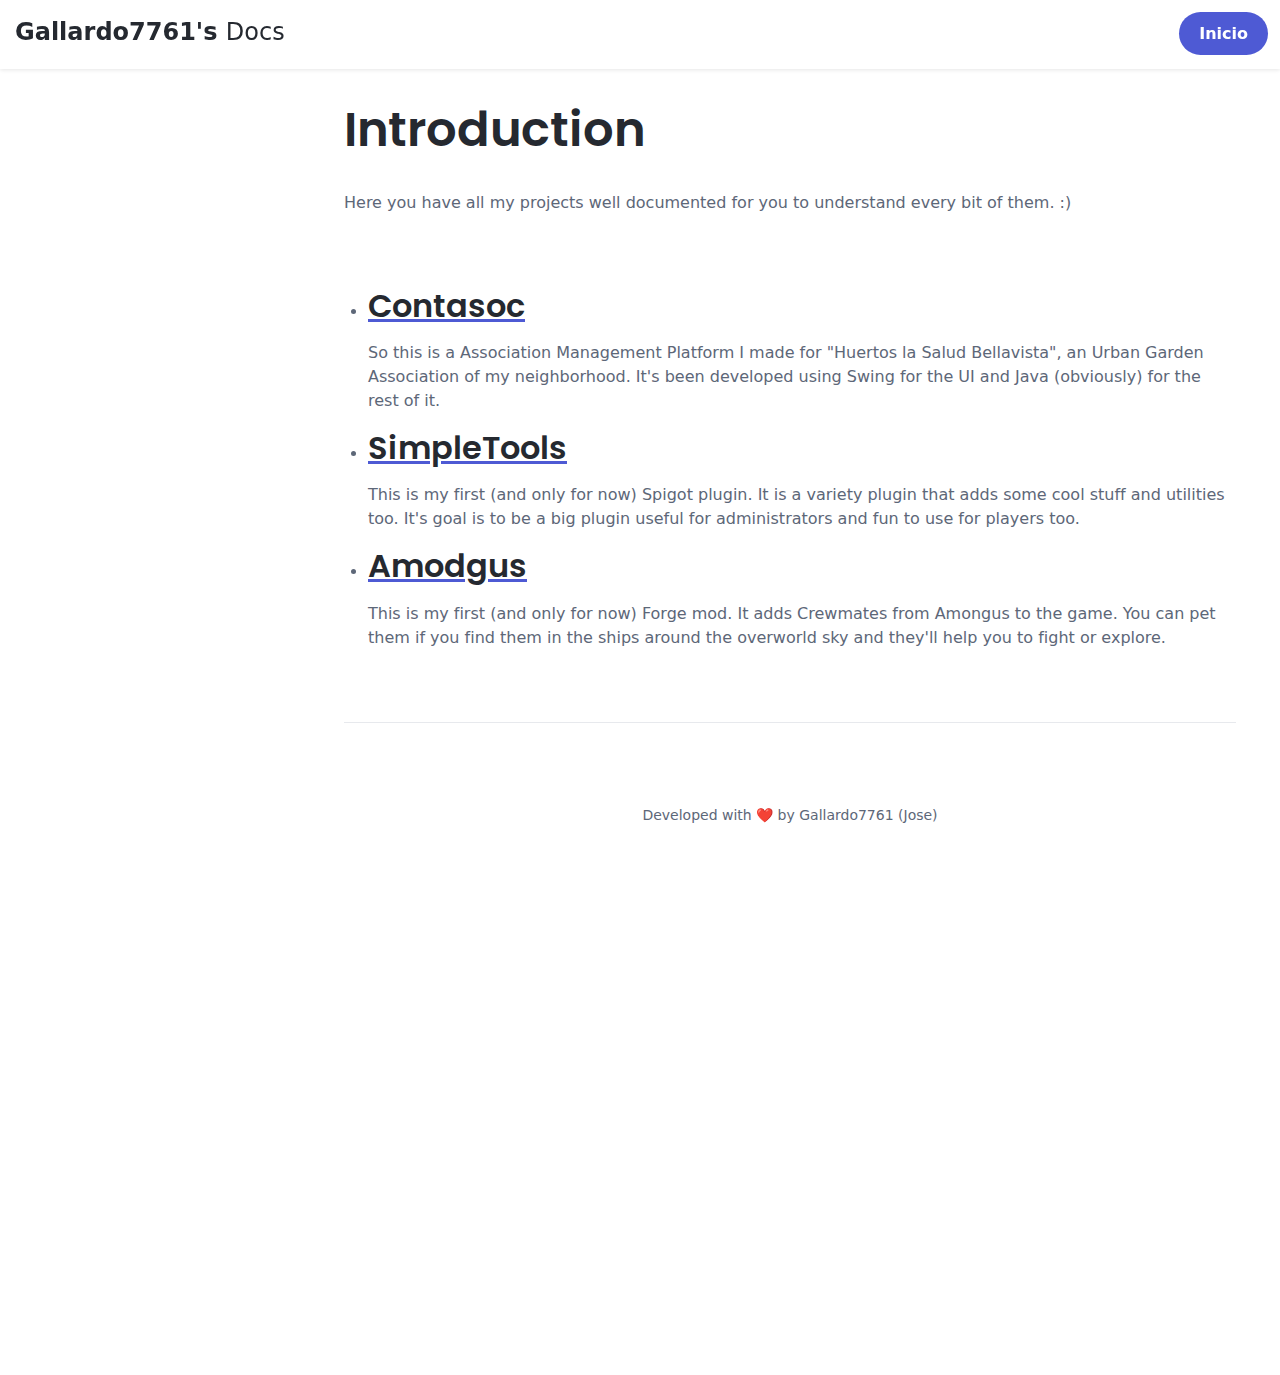
<file: index.html>
<!DOCTYPE html>
<html lang="es">
<head>
    <title>Gallardo7761's Docs</title>
<!-- Meta -->
<meta charset="utf-8">
<meta http-equiv="X-UA-Compatible" content="IE=edge">
<meta name="viewport" content="width=device-width, initial-scale=1.0">

<link rel="shortcut icon" href="images/logo.ico">

<!-- Google Font -->
<link href="https://fonts.googleapis.com/css?family=Poppins:300,400,500,600,700&display=swap" rel="stylesheet">

<!-- Theme CSS -->
<link id="theme-style" rel="stylesheet" href="../css/styles.css">

</head>


<body class="docs-page" data-bs-spy="scroll" data-bs-target="#docs-nav" data-bs-root-margin="-100px 0px -40%">
    <header class="header fixed-top">
        <div class="branding docs-branding">
          <div class="container-fluid position-relative py-2">
            <div class="docs-logo-wrapper gap-2 d-flex">
              <div class="site-logo">
                <a class="navbar-brand" href="index.html">
                  <span class="logo-text">Gallardo7761's <span class="text-alt">Docs</span></span>
                </a>
              </div>
            </div>
            <div class="docs-top-utilities d-flex justify-content-end align-items-center gap-3">
              <a class="btn-changelog btn btn-primary d-lg-flex" href="https://galliard.dev">
                Inicio
              </a>
            </div>
          </div>
        </div>
      </header>

      <div class="docs-wrapper">
        <div class="docs-content">
            <div class="container">
                <article class="docs-article" id="introduction">
                    <header > <!--class="docs-header"-->
                        <h1 class="docs-heading">Introduction</h1>
                        <section class="docs-intro">
                          <p>Here you have all my projects well documented for you to understand every bit of them. :)</p>
                        </section>
                    </header>

                    <section class="docs-section" id="projects">
                        <ul>
                            <li>
                              <a href="contasoc/index.html"><h2 class="section-heading">Contasoc</h2></a>
                              <p>So this is a Association Management Platform I made for "Huertos la Salud Bellavista", an Urban Garden Association of my neighborhood. It's been developed using Swing for the UI and Java (obviously) for the rest of it.</p>
                            </li>
                            <li>
                                <a href="simpletools/index.html"><h2 class="section-heading">SimpleTools</h2></a>
                                <p>This is my first (and only for now) Spigot plugin. It is a variety plugin that adds some cool stuff and utilities too. It's goal is to be a big plugin useful for administrators and fun to use for players too.</p>
                            </li>
                            <li>
                                <a href="amodgus/index.html"><h2 class="section-heading">Amodgus</h2></a>
                                <p>This is my first (and only for now) Forge mod. It adds Crewmates from Amongus to the game. You can pet them if you find them in the ships around the overworld sky and they'll help you to fight or explore.</p>
                            </li>
                        </ul>
                      </section>


                </article>

                <footer class="footer">
                    <div class="container text-center py-5">
                      <!--/* This template is free as long as you keep the footer attribution link. If you'd like to use the template without the attribution link, you can buy the commercial license via our website: themes.3rdwavemedia.com Thank you for your support. :) */-->
                      <small class="copyright">Developed with ❤️ by Gallardo7761 (Jose)</small> 
                    </div>
                  </footer>
            </div>
        </div>
      </div>
      
</body>

<script src="./js/scripts.js"></script>

</html>
</file>
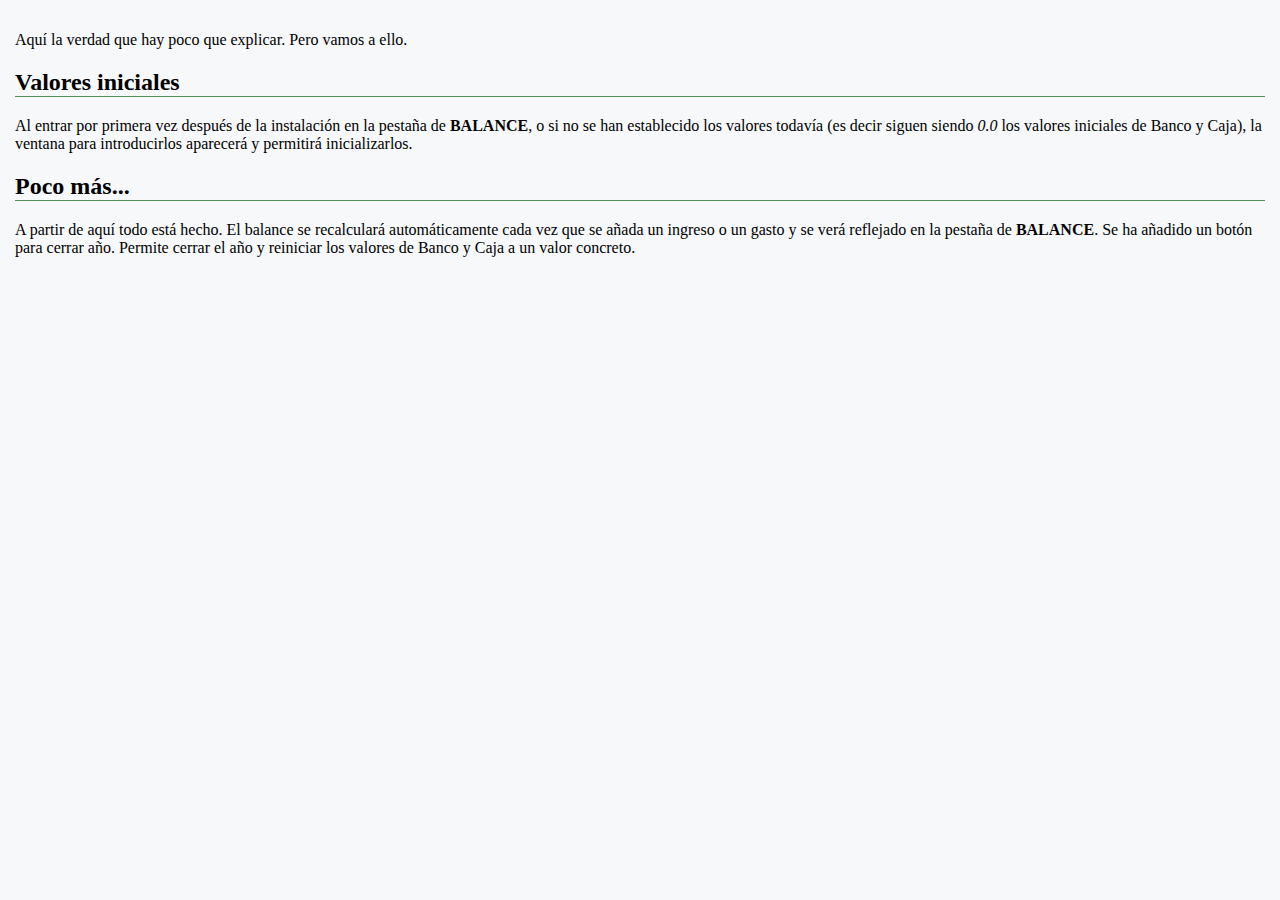
<file: contasoc/balance.html>
<!DOCTYPE html>
<html lang="es">

<head>
    <style>
        :root {
            --selection: #D1D7E2;
            --main: #549159;
            --bg: #f7f8fa;
        }

        body {
            margin: 0;
            padding: 0;
            background-color: var(--bg);
            font-family: 'Segoe UI', serif;
        }

        .container {
            width: 100%;
            height: 100%;
            background-color: var(--bg);
            padding: 15px;
            overflow: auto;
            box-sizing: border-box;
        }

        h1 {
            text-align: center;
        }

        h2 {
            list-style-type: none;
            border-bottom: 1px solid var(--main);
        }

        .btnimage {
            background-color: var(--bg);
            border: none;
            border-radius: 5px;
            color: black;
            text-align: center;
            text-decoration: none;
            cursor: pointer;
            margin: 2px 2px;
            width: 32px;
            height: 32px;
            vertical-align: middle;
        }

        .btnimage:hover {
            background-color: var(--selection);
        }

        li {
            margin-bottom: 5px;
        }

        .nota {
            font-size: 14px;
            color: var(--main);
        }

        /* width */
        ::-webkit-scrollbar {
            width: 10px;
        }

        /* Track */
        ::-webkit-scrollbar-track {
            background: #C8E8CA;
        }

        /* Handle */
        ::-webkit-scrollbar-thumb {
            background: #549159;
        }

        /* Handle on hover */
        ::-webkit-scrollbar-thumb:hover {
            background: #549159;
        }
    </style>
    <script src="https://ajax.googleapis.com/ajax/libs/jquery/3.6.0/jquery.min.js"></script>
</head>

<body onmousedown="return false" onselectstart="return false">
<div class="container">
    <p>Aqu&iacute; la verdad que hay poco que explicar. Pero vamos a ello.</p>
    <h2>Valores iniciales</h2>
    <p>Al entrar por primera vez despu&eacute;s de la instalaci&oacute;n en la pesta&ntilde;a de <b>BALANCE</b>, o si no se han
        establecido los valores todav&iacute;a (es decir siguen siendo <i>0.0</i> los valores iniciales de Banco y Caja),
        la ventana para introducirlos aparecer&aacute; y permitir&aacute; inicializarlos.
    </p>
    <h2>Poco m&aacute;s...</h2>
    <p>A partir de aqu&iacute; todo est&aacute; hecho. El balance se recalcular&aacute; autom&aacute;ticamente cada vez que se a&ntilde;ada un
        ingreso o un gasto y se ver&aacute; reflejado en la pesta&ntilde;a de <b>BALANCE</b>. Se ha a&ntilde;adido un bot&oacute;n para cerrar
        a&ntilde;o. Permite cerrar el a&ntilde;o y reiniciar los valores de Banco y Caja a un valor concreto.
    </p>
</div>
</body>

</html>
</file>
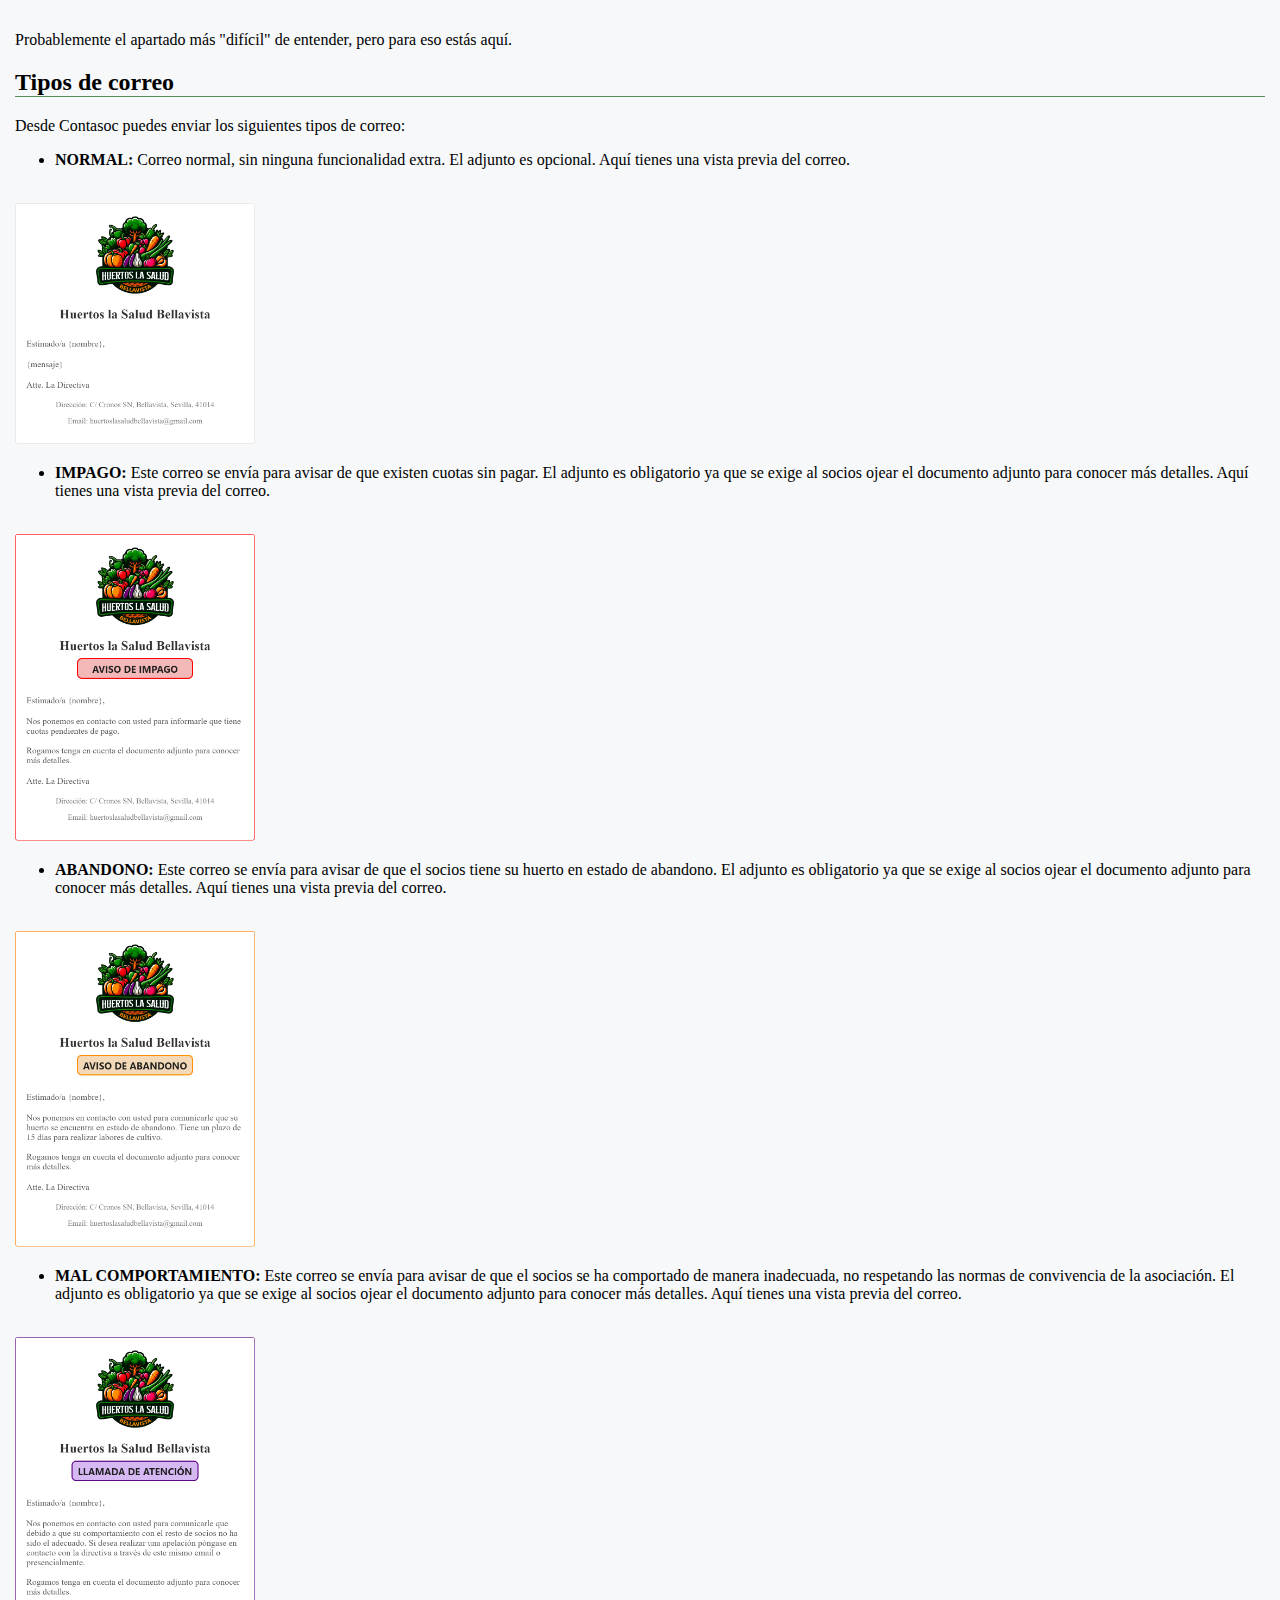
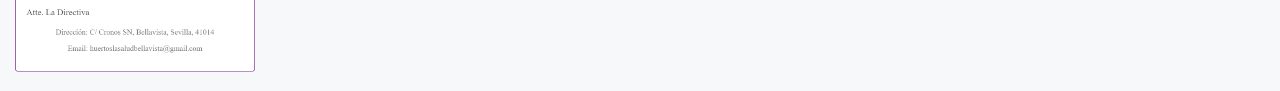
<file: contasoc/email.html>
<!DOCTYPE html>
<html lang="es">

<head>
    <style>
        :root {
            --selection: #C8E8CA;
            --main: #549159;
            --bg: #f7f8fa;
        }

        body {
            margin: 0;
            padding: 0;
            background-color: var(--bg);
            color: black;
            -webkit-user-select: none;
            -moz-user-select: none;
            -ms-user-select: none;
            user-select: none;
        }

        .container {
            width: 100%;
            height: 100%;
            background-color: var(--bg);
            padding: 15px;
            font-family: 'Segoe UI';
            overflow: auto;
            box-sizing: border-box;
        }

        h1 {
            text-align: center;
        }

        h2 {
            list-style-type: none;
            border-bottom: 1px solid var(--main);
        }

        .button {
            background-color: var(--bg);
            border: none;
            border-radius: 5px;
            color: black;
            padding: 2px 6px 2px 6px;
            text-align: center;
            text-decoration: none;
            display: inline-flexbox;
            font-size: 16px;
            cursor: pointer;
            margin: 2px 2px;
            vertical-align: top middle;
        }

        .btnimage {
            width: 16px;
            height: 16px;
            vertical-align: middle;
        }

        .button:hover {
            background-color: var(--selection);
        }

        li {
            margin-bottom: 5px;
        }

        .nota {
            font-size: 14px;
            color: var(--main);
        }

        /* width */
        ::-webkit-scrollbar {
            width: 10px;
        }

        /* Track */
        ::-webkit-scrollbar-track {
            background: #C8E8CA;
        }

        /* Handle */
        ::-webkit-scrollbar-thumb {
            background: #549159;
        }

        /* Handle on hover */
        ::-webkit-scrollbar-thumb:hover {
            background: #549159;
        }
    </style>
    <script src="https://ajax.googleapis.com/ajax/libs/jquery/3.6.0/jquery.min.js"></script>
</head>

<body onmousedown="return false" onselectstart="return false">
<div class="container">
    <p>Probablemente el apartado m&aacute;s "dif&iacute;cil" de entender,
        pero para eso est&aacute;s aqu&iacute;.
    </p>
    <h2>Tipos de correo</h2>
    <p>Desde Contasoc puedes enviar los siguientes tipos de correo:</p>
    <ul>
        <li>
            <b>NORMAL:</b> Correo normal, sin ninguna funcionalidad extra.
            El adjunto es opcional. Aqu&iacute; tienes una vista previa
            del correo.<br><br>
        </li>
    </ul>
    <img src="images/normal.png" width="240px" onmousedown="return false" onselectstart="return false"/>
    <ul>
        <li>
            <b>IMPAGO:</b> Este correo se env&iacute;a para avisar
            de que existen cuotas sin pagar. El adjunto es obligatorio
            ya que se exige al socios ojear el documento adjunto para
            conocer m&aacute;s detalles. Aqu&iacute; tienes una vista previa
            del correo.<br><br>
        </li>
    </ul>
    <img src="images/impago.png" width="240px" onmousedown="return false" onselectstart="return false"/>
    <ul>
        <li>
            <b>ABANDONO:</b> Este correo se env&iacute;a para avisar
            de que el socios tiene su huerto en estado de abandono.
            El adjunto es obligatorio ya que se exige al socios ojear
            el documento adjunto para conocer m&aacute;s detalles.
            Aqu&iacute; tienes una vista previa del correo.<br><br>
        </li>
    </ul>
    <img src="images/abandono.png" width="240px" onmousedown="return false" onselectstart="return false"/>
    <ul>
        <li>
            <b>MAL COMPORTAMIENTO: </b> Este correo se env&iacute;a para avisar
            de que el socios se ha comportado de manera inadecuada, no respetando
            las normas de convivencia de la asociación.
            El adjunto es obligatorio ya que se exige al socios ojear
            el documento adjunto para conocer m&aacute;s detalles.
            Aqu&iacute; tienes una vista previa del correo.<br><br>
        </li>
    </ul>
    <img src="images/conflictivo.png" width="240px" onmousedown="return false" onselectstart="return false"/>
</div>
<script type="text/javascript">
    $(document).bind("contextmenu", function (e) {
        return false;
    });
</script>
</body>

</html>
</file>
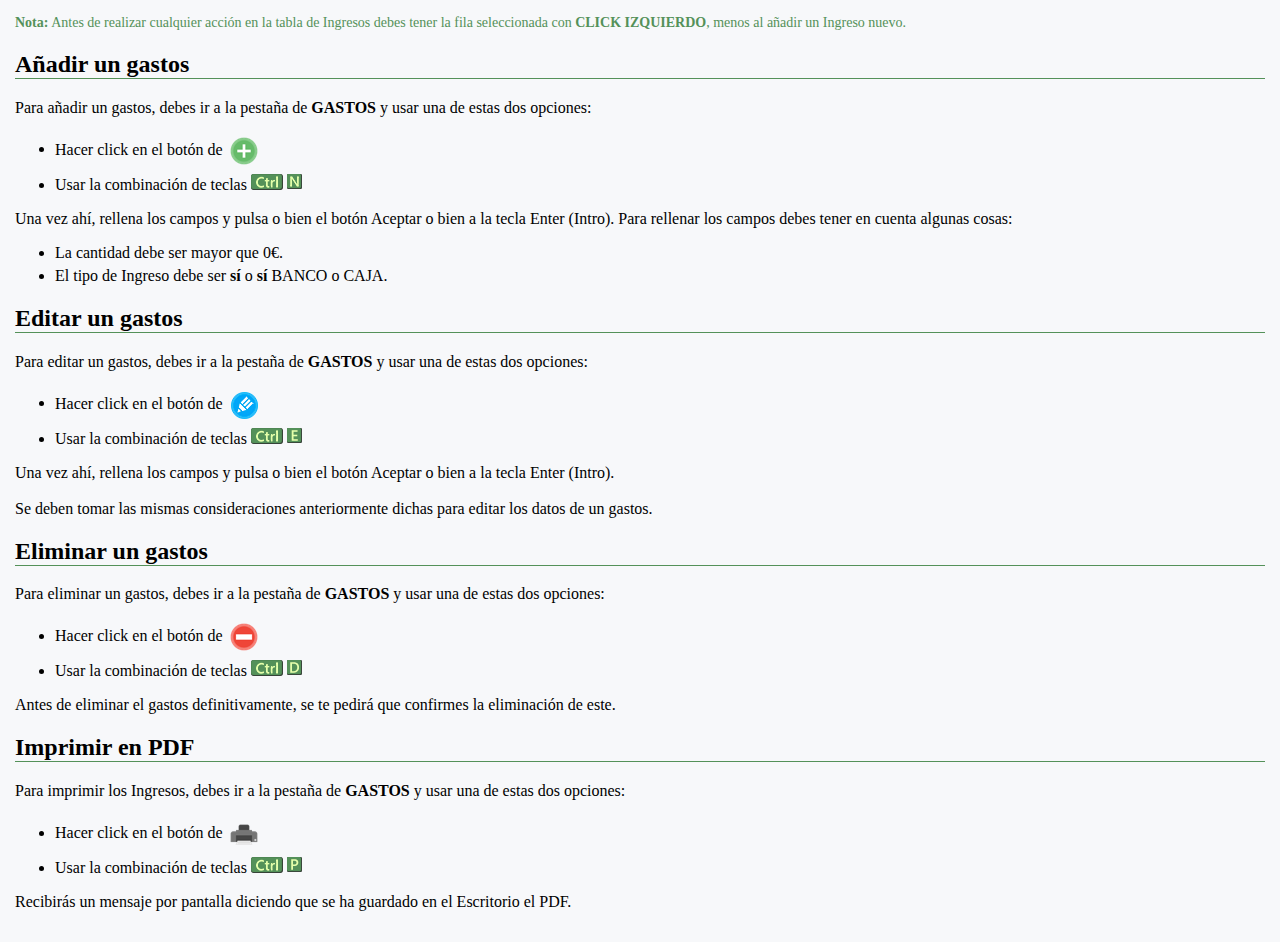
<file: contasoc/gastos.html>
<!DOCTYPE html>
<html lang="es">

<head>
    <meta charset="UTF-8">
    <meta name="viewport" content="width=device-width, initial-scale=1.0">
    <title></title>
    <style>
        :root {
            --selection: #D1D7E2;
            --main: #549159;
            --bg: #f7f8fa;
        }

        body {
            margin: 0;
            padding: 0;
            background-color: var(--bg);
        }

        .container {
            width: 100%;
            height: 100%;
            background-color: var(--bg);
            padding: 15px;
            font-family: 'Segoe UI', serif;
            overflow: auto;
            box-sizing: border-box;
        }

        h1 {
            text-align: center;
        }

        h2 {
            list-style-type: none;
            border-bottom: 1px solid var(--main);
        }

        .btnimage {
            background-color: var(--bg);
            border: none;
            border-radius: 5px;
            color: black;
            text-align: center;
            text-decoration: none;
            cursor: pointer;
            margin: 2px 2px;
            width: 32px;
            height: 32px;
            vertical-align: middle;
        }

        .btnimage:hover {
            background-color: var(--selection);
        }

        li {
            margin-bottom: 5px;
        }

        .nota {
            font-size: 14px;
            color: var(--main);
        }

        /* width */
        ::-webkit-scrollbar {
            width: 10px;
        }

        /* Track */
        ::-webkit-scrollbar-track {
            background: #C8E8CA;
        }

        /* Handle */
        ::-webkit-scrollbar-thumb {
            background: #549159;
        }

        /* Handle on hover */
        ::-webkit-scrollbar-thumb:hover {
            background: #549159;
        }
    </style>
    <script src="https://ajax.googleapis.com/ajax/libs/jquery/3.6.0/jquery.min.js"></script>
</head>

<body onmousedown="return false" onselectstart="return false">
<div class="container">
    <div class="nota"><b>Nota:</b> Antes de realizar cualquier acci&oacute;n en la tabla de Ingresos debes tener la fila
        seleccionada con <b>CLICK IZQUIERDO</b>, menos al a&ntilde;adir un Ingreso nuevo.
    </div>
    <h2>A&ntilde;adir un gastos</h2>
    <p>Para a&ntilde;adir un gastos, debes ir a la pesta&ntilde;a de <b>GASTOS</b>
        y usar una de estas dos opciones:
    <ul>
        <li>
            Hacer click en el bot&oacute;n de <img class="btnimage" src="images/add2_32.png"/>
        </li>
        <li>
            Usar la combinaci&oacute;n de teclas <img src="images/ctrlBtn_icon.png">&nbsp;<img src="images/nBtn_icon.png">
        </li>
    </ul>
    Una vez ah&iacute;, rellena los campos y pulsa o bien el bot&oacute;n
    <span class="button">
            Aceptar
        </span>
    o bien a la tecla Enter (Intro).
    Para rellenar los campos debes tener en cuenta algunas cosas:
    <ul>
        <li>
            La cantidad debe ser mayor que 0€.
        </li>
        <li>
            El tipo de Ingreso debe ser <b>s&iacute;</b> o <b>s&iacute;</b> BANCO o CAJA.
        </li>
    </ul>
    </p>
    <h2>Editar un gastos</h2>
    <p>Para editar un gastos, debes ir a la pesta&ntilde;a de <b>GASTOS</b>
        y usar una de estas dos opciones:
    <ul>
        <li>
            Hacer click en el bot&oacute;n de <img class="btnimage" src="images/corel2_32.png"/>
        </li>
        <li>
            Usar la combinaci&oacute;n de teclas <img src="images/ctrlBtn_icon.png">&nbsp;<img src="images/eBtn_icon.png">
        </li>
    </ul>
    Una vez ah&iacute;, rellena los campos y pulsa o bien el bot&oacute;n
    <span class="button">
            Aceptar
        </span>
    o bien a la tecla Enter (Intro).<br><br>Se deben tomar las mismas consideraciones
    anteriormente dichas para editar los datos de un gastos.</p>
    <h2>Eliminar un gastos</h2>
    <p>Para eliminar un gastos, debes ir a la pesta&ntilde;a de <b>GASTOS</b>
        y usar una de estas dos opciones:
    <ul>
        <li>
            Hacer click en el bot&oacute;n de <img class="btnimage" src="images/delete2_32.png"/>
        </li>
        <li>
            Usar la combinaci&oacute;n de teclas <img src="images/ctrlBtn_icon.png">&nbsp;<img src="images/dBtn_icon.png">
        </li>
    </ul>
    Antes de eliminar el gastos definitivamente, se te pedir&aacute; que confirmes la eliminaci&oacute;n de este.</p>
    <h2>Imprimir en PDF</h2>
    <p>Para imprimir los Ingresos, debes ir a la pesta&ntilde;a de <b>GASTOS</b>
        y usar una de estas dos opciones:
    <ul>
        <li>
            Hacer click en el bot&oacute;n de <img class="btnimage" src="images/printer2_32.png"/>
        </li>
        <li>
            Usar la combinaci&oacute;n de teclas <img src="images/ctrlBtn_icon.png">&nbsp;<img src="images/pBtn_icon.png">
        </li>
    </ul>
    Recibir&aacute;s un mensaje por pantalla diciendo que se ha guardado en el Escritorio el PDF.</p>
</div>
</body>

</html>
</file>
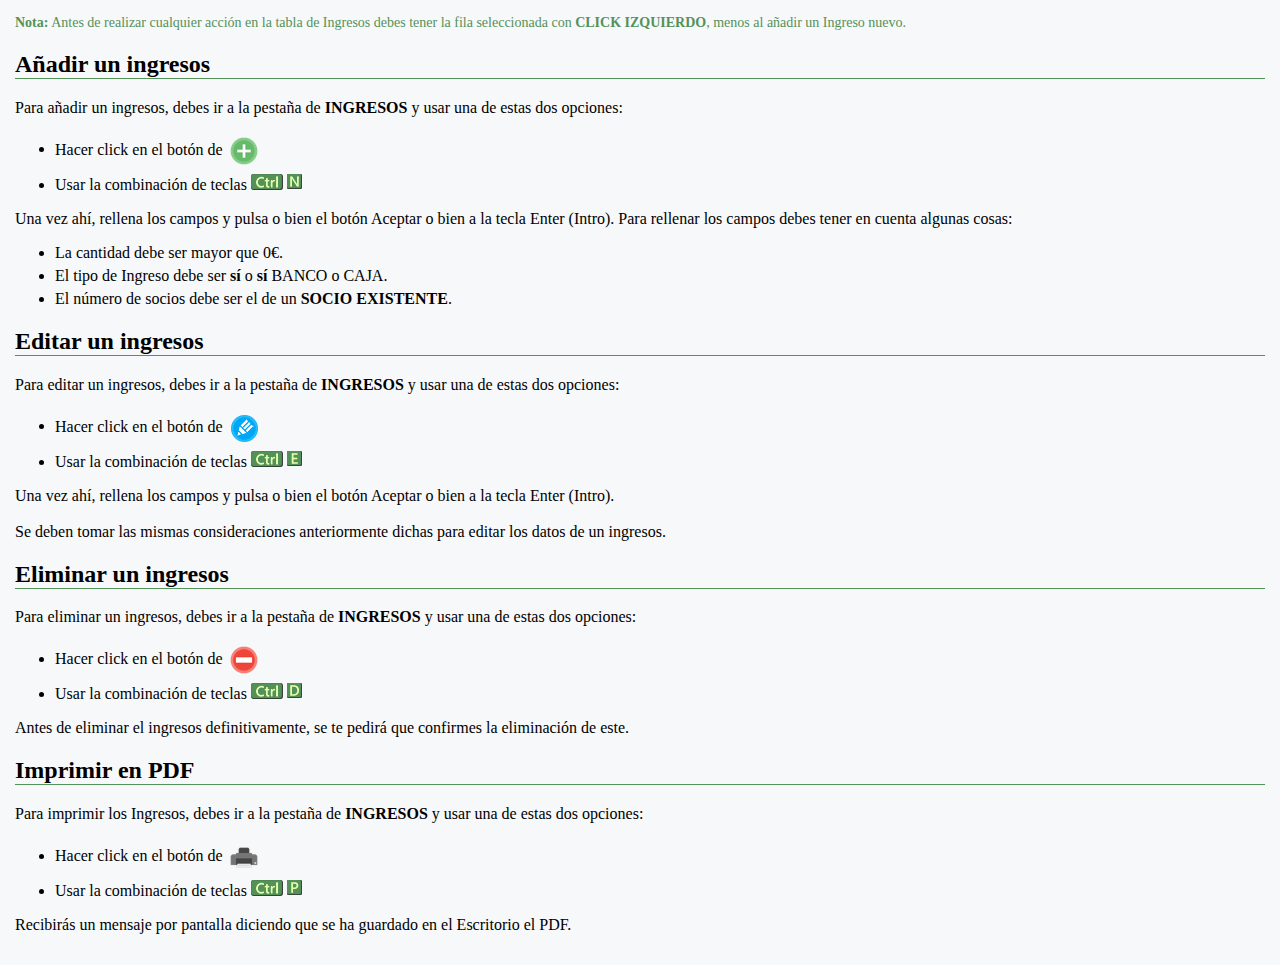
<file: contasoc/ingresos.html>
<!DOCTYPE html>
<html lang="es">

<head>
    <title>Documento</title>
    <style>
        :root {
            --selection: #D1D7E2;
            --main: #549159;
            --bg: #f7f8fa;
        }

        body {
            margin: 0;
            padding: 0;
            background-color: var(--bg);
        }

        .container {
            width: 100%;
            height: 100%;
            background-color: var(--bg);
            padding: 15px;
            font-family: 'Segoe UI', serif;
            overflow: auto;
            box-sizing: border-box;
        }

        h1 {
            text-align: center;
        }

        h2 {
            list-style-type: none;
            border-bottom: 1px solid var(--main);
        }

        .btnimage {
            background-color: var(--bg);
            border: none;
            border-radius: 5px;
            color: black;
            text-align: center;
            text-decoration: none;
            cursor: pointer;
            margin: 2px 2px;
            width: 32px;
            height: 32px;
            vertical-align: middle;
        }

        .btnimage:hover {
            background-color: var(--selection);
        }

        li {
            margin-bottom: 5px;
        }

        .nota {
            font-size: 14px;
            color: var(--main);
        }

        /* width */
        ::-webkit-scrollbar {
            width: 10px;
        }

        /* Track */
        ::-webkit-scrollbar-track {
            background: #C8E8CA;
        }

        /* Handle */
        ::-webkit-scrollbar-thumb {
            background: #549159;
        }

        /* Handle on hover */
        ::-webkit-scrollbar-thumb:hover {
            background: #549159;
        }
    </style>
    <script src="https://ajax.googleapis.com/ajax/libs/jquery/3.6.0/jquery.min.js"></script>
</head>

<body onmousedown="return false" onselectstart="return false">
<div class="container">
    <div class="nota"><b>Nota:</b> Antes de realizar cualquier acci&oacute;n en la tabla de Ingresos debes tener la fila
        seleccionada con <b>CLICK IZQUIERDO</b>, menos al a&ntilde;adir un Ingreso nuevo.
    </div>
    <h2>A&ntilde;adir un ingresos</h2>
    <p>Para a&ntilde;adir un ingresos, debes ir a la pesta&ntilde;a de <b>INGRESOS</b>
        y usar una de estas dos opciones:
    <ul>
        <li>
            Hacer click en el bot&oacute;n de <img class="btnimage" src="images/add2_32.png"/>
        </li>
        <li>
            Usar la combinaci&oacute;n de teclas <img src="images/ctrlBtn_icon.png">&nbsp;<img src="images/nBtn_icon.png">
        </li>
    </ul>
    Una vez ah&iacute;, rellena los campos y pulsa o bien el bot&oacute;n
    <span class="button">
                    Aceptar
                </span>
    o bien a la tecla Enter (Intro).
    Para rellenar los campos debes tener en cuenta algunas cosas:
    <ul>
        <li>
            La cantidad debe ser mayor que 0€.
        </li>
        <li>
            El tipo de Ingreso debe ser <b>s&iacute;</b> o <b>s&iacute;</b> BANCO o CAJA.
        </li>
        <li>
            El n&uacute;mero de socios debe ser el de un <b>SOCIO EXISTENTE</b>.
        </li>
    </ul>
    </p>
    <h2>Editar un ingresos</h2>
    <p>Para editar un ingresos, debes ir a la pesta&ntilde;a de <b>INGRESOS</b>
        y usar una de estas dos opciones:
    <ul>
        <li>
            Hacer click en el bot&oacute;n de <img class="btnimage" src="images/corel2_32.png"/>
        </li>
        <li>
            Usar la combinaci&oacute;n de teclas <img src="images/ctrlBtn_icon.png">&nbsp;<img src="images/eBtn_icon.png">
        </li>
    </ul>
    Una vez ah&iacute;, rellena los campos y pulsa o bien el bot&oacute;n
    <span class="button">
                    Aceptar
                </span>
    o bien a la tecla Enter (Intro).<br><br>Se deben tomar las mismas consideraciones
    anteriormente dichas para editar los datos de un ingresos.</p>
    <h2>Eliminar un ingresos</h2>
    <p>Para eliminar un ingresos, debes ir a la pesta&ntilde;a de <b>INGRESOS</b>
        y usar una de estas dos opciones:
    <ul>
        <li>
            Hacer click en el bot&oacute;n de <img class="btnimage" src="images/delete2_32.png"/>
        </li>
        <li>
            Usar la combinaci&oacute;n de teclas <img src="images/ctrlBtn_icon.png">&nbsp;<img src="images/dBtn_icon.png">
        </li>
    </ul>
    Antes de eliminar el ingresos definitivamente, se te pedir&aacute; que confirmes la eliminaci&oacute;n de este.</p>
    <h2>Imprimir en PDF</h2>
    <p>Para imprimir los Ingresos, debes ir a la pesta&ntilde;a de <b>INGRESOS</b>
        y usar una de estas dos opciones:
    <ul>
        <li>
            Hacer click en el bot&oacute;n de <img class="btnimage" src="images/printer2_32.png"/>
        </li>
        <li>
            Usar la combinaci&oacute;n de teclas <img src="images/ctrlBtn_icon.png">&nbsp;<img src="images/pBtn_icon.png">
        </li>
    </ul>
    Recibir&aacute;s un mensaje por pantalla diciendo que se ha guardado en el Escritorio el PDF.</p>
</div>
</body>

</html>
</file>
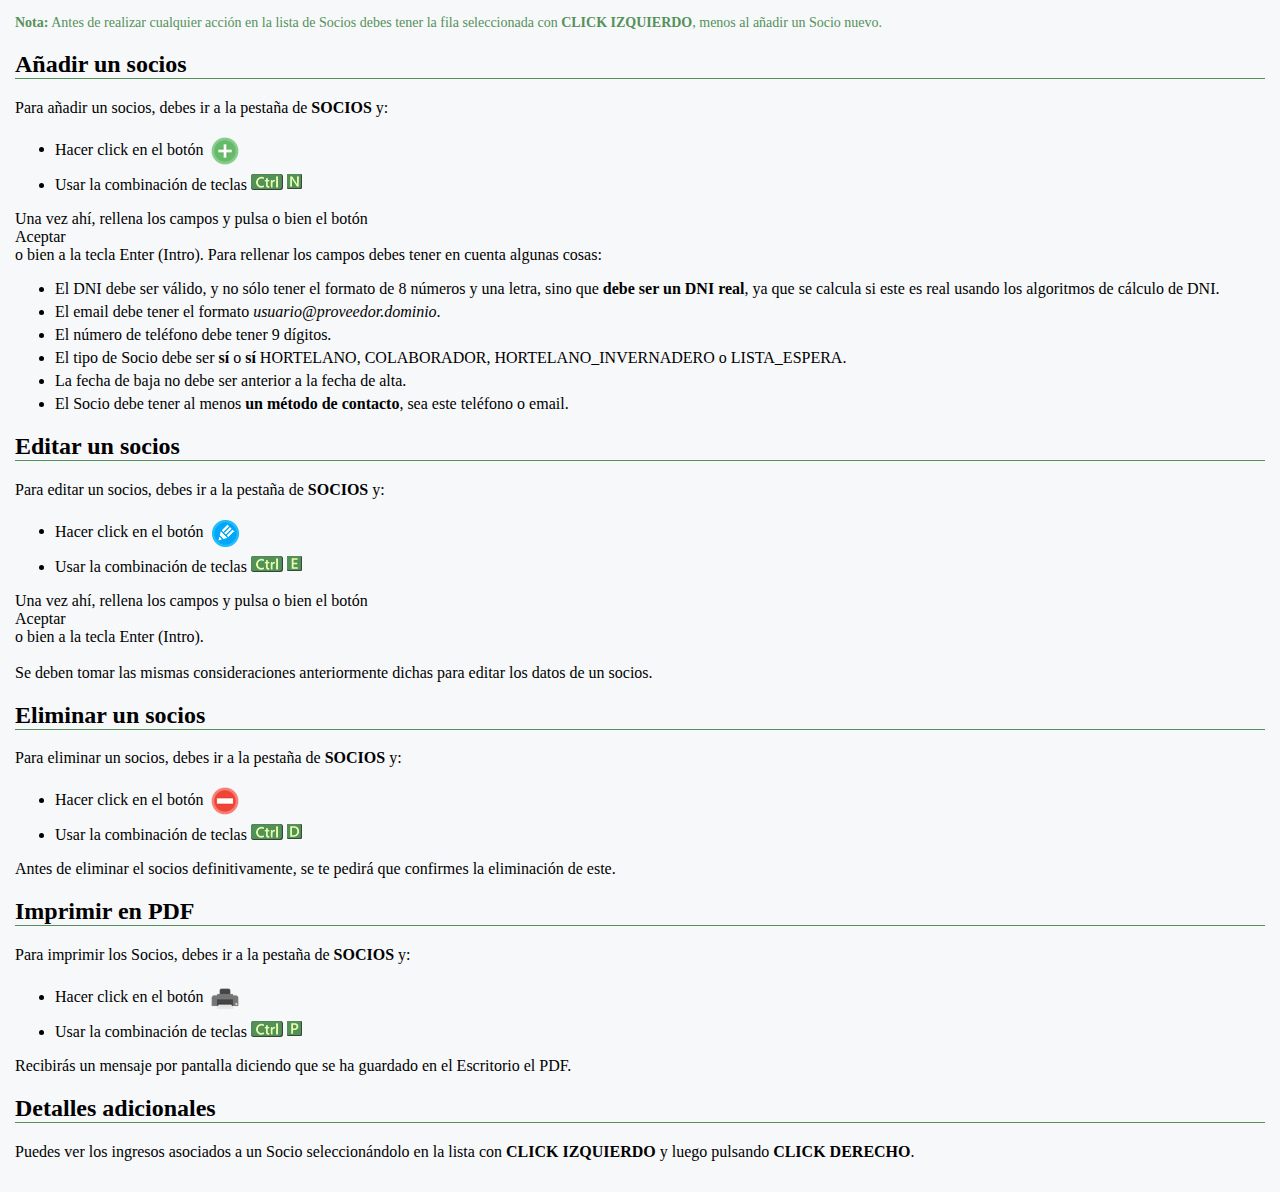
<file: contasoc/socios.html>
<!DOCTYPE html>
<html lang="es">

<head>
    <title></title>
    <style>
        :root {
            --selection: #D1D7E2;
            --main: #549159;
            --bg: #f7f8fa;
        }

        body {
            margin: 0;
            padding: 0;
            background-color: var(--bg);
        }

        .container {
            width: 100%;
            height: 100%;
            background-color: var(--bg);
            padding: 15px;
            font-family: 'Segoe UI',serif;
            overflow: auto;
            box-sizing: border-box;
        }

        h1 {
            text-align: center;
        }

        h2 {
            list-style-type: none;
            border-bottom: 1px solid var(--main);
        }

        .btnimage {
            background-color: var(--bg);
            border: none;
            border-radius: 5px;
            color: black;
            text-align: center;
            text-decoration: none;
            cursor: pointer;
            margin: 2px 2px;
            width: 32px;
            height: 32px;
            vertical-align: middle;
        }

        .btnimage:hover {
            background-color: var(--selection);
        }

        li {
            margin-bottom: 5px;
        }

        .nota {
            font-size: 14px;
            color: var(--main);
        }

        /* width */
        ::-webkit-scrollbar {
            width: 10px;
        }

        /* Track */
        ::-webkit-scrollbar-track {
            background: #C8E8CA;
        }

        /* Handle */
        ::-webkit-scrollbar-thumb {
            background: #549159;
        }

        /* Handle on hover */
        ::-webkit-scrollbar-thumb:hover {
            background: #549159;
        }
    </style>
    <script src="https://ajax.googleapis.com/ajax/libs/jquery/3.6.0/jquery.min.js"></script>
</head>

<body onmousedown="return false" onselectstart="return false">
<div class="container">
    <div class="nota"><b>Nota:</b> Antes de realizar cualquier acci&oacute;n en la lista de Socios debes tener la fila
        seleccionada con <b>CLICK IZQUIERDO</b>, menos al a&ntilde;adir un Socio nuevo.
    </div>
    <h2>A&ntilde;adir un socios</h2>
    <p>Para a&ntilde;adir un socios, debes ir a la pesta&ntilde;a de <b>SOCIOS</b>
        y:
    <ul>
        <li>
            Hacer click en el bot&oacute;n <img class="btnimage" src="images/add2_32.png"/>
        </li>
        <li>
            Usar la combinaci&oacute;n de teclas <img src="images/ctrlBtn_icon.png">&nbsp;<img src="images/nBtn_icon.png">
        </li>
    </ul>
    Una vez ah&iacute;, rellena los campos y pulsa o bien el bot&oacute;n
    <div class="button">
        Aceptar
    </div>
    o bien a la tecla Enter (Intro).
    Para rellenar los campos debes tener en cuenta algunas cosas:
    <ul>
        <li>
            El DNI debe ser v&aacute;lido, y no s&oacute;lo tener el formato de 8 n&uacute;meros
            y una letra, sino que <b>debe ser un DNI real</b>, ya que se calcula
            si este es real usando los algoritmos de c&aacute;lculo de DNI.
        </li>
        <li>
            El email debe tener el formato <i>usuario@proveedor.dominio</i>.
        </li>
        <li>
            El n&uacute;mero de tel&eacute;fono debe tener 9 d&iacute;gitos.
        </li>
        <li>
            El tipo de Socio debe ser <b>s&iacute;</b> o <b>s&iacute;</b> HORTELANO, COLABORADOR,
            HORTELANO_INVERNADERO o LISTA_ESPERA.
        </li>
        <li>
            La fecha de baja no debe ser anterior a la fecha de alta.
        </li>
        <li>
            El Socio debe tener al menos <b>un m&eacute;todo de contacto</b>, sea este
            tel&eacute;fono o email.
        </li>
    </ul>
    </p>
    <h2>Editar un socios</h2>
    <p>Para editar un socios, debes ir a la pesta&ntilde;a de <b>SOCIOS</b>
        y:
    <ul>
        <li>
            Hacer click en el bot&oacute;n <img class="btnimage" src="images/corel2_32.png"/>
        </li>
        <li>
            Usar la combinaci&oacute;n de teclas <img src="images/ctrlBtn_icon.png">&nbsp;<img src="images/eBtn_icon.png">
        </li>
    </ul>
    Una vez ah&iacute;, rellena los campos y pulsa o bien el bot&oacute;n
    <div class="button">
        Aceptar
    </div>
    o bien a la tecla Enter (Intro).<br><br>Se deben tomar las mismas consideraciones
    anteriormente dichas para editar los datos de un socios.</p>
    <h2>Eliminar un socios</h2>
    <p>Para eliminar un socios, debes ir a la pesta&ntilde;a de <b>SOCIOS</b>
        y:
    <ul>
        <li>
            Hacer click en el bot&oacute;n <img class="btnimage" src="images/delete2_32.png"/>
        </li>
        <li>
            Usar la combinaci&oacute;n de teclas <img src="images/ctrlBtn_icon.png">&nbsp;<img src="images/dBtn_icon.png">
        </li>
    </ul>
    Antes de eliminar el socios definitivamente, se te pedir&aacute; que confirmes la eliminaci&oacute;n de este.</p>
    <h2>Imprimir en PDF</h2>
    <p>Para imprimir los Socios, debes ir a la pesta&ntilde;a de <b>SOCIOS</b>
        y:
    <ul>
        <li>
            Hacer click en el bot&oacute;n <img class="btnimage" src="images/printer2_32.png"/>
        </li>
        <li>
            Usar la combinaci&oacute;n de teclas <img src="images/ctrlBtn_icon.png">&nbsp;<img src="images/pBtn_icon.png">
        </li>
    </ul>
    Recibir&aacute;s un mensaje por pantalla diciendo que se ha guardado en el Escritorio el PDF.</p>
    <h2>Detalles adicionales</h2>
    <p>Puedes ver los ingresos asociados a un Socio seleccion&aacute;ndolo en la lista
        con <b>CLICK IZQUIERDO</b> y luego pulsando <b>CLICK DERECHO</b>.
    </p>
</div>
<script type="text/javascript">
    $(document).bind("contextmenu", function (e) {
        return false;
    });
</script>
</body>

</html>
</file>
